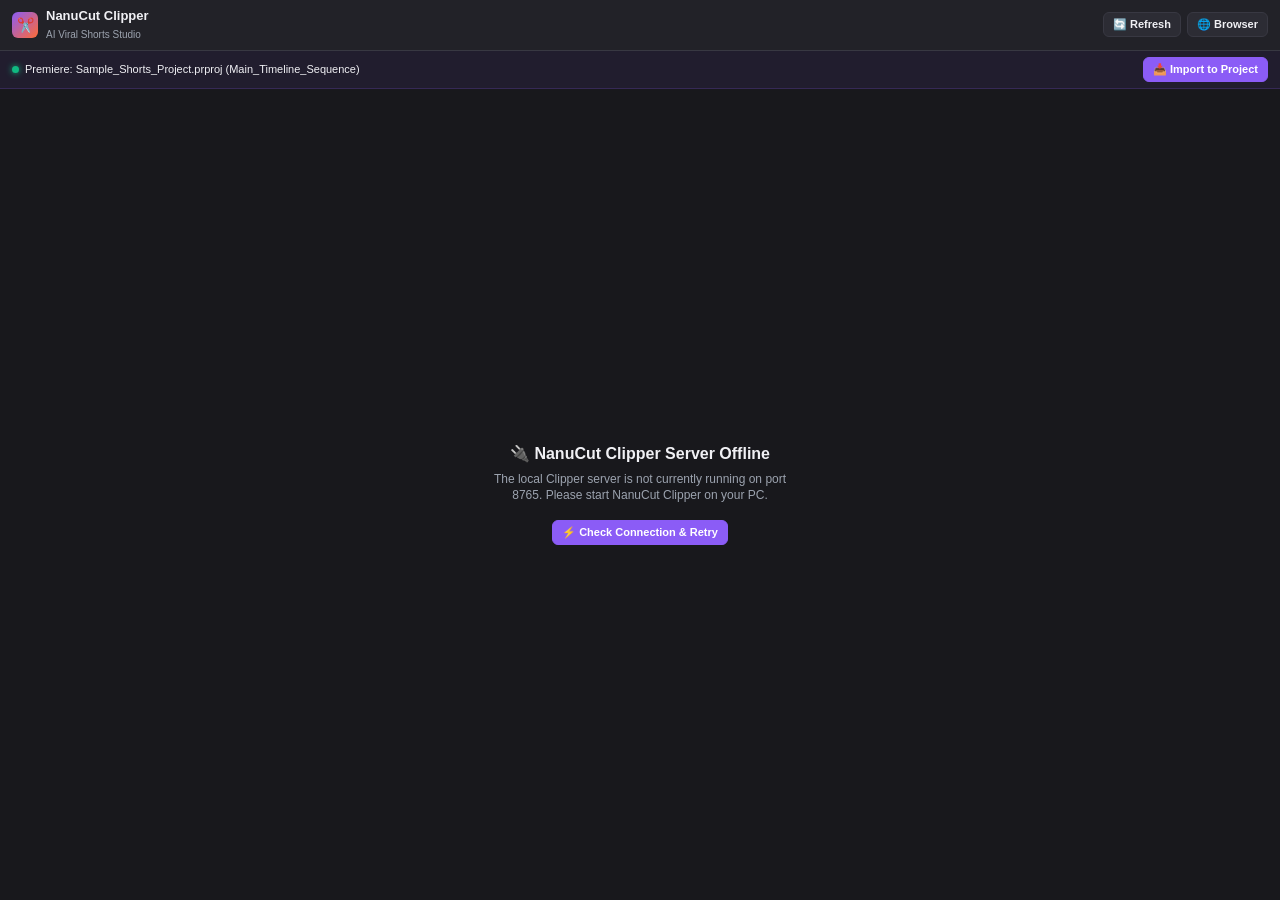
<file: extensions/com.nanucut.clipper/index.html>
<!DOCTYPE html>
<html lang="en">
<head>
  <meta charset="UTF-8">
  <meta name="viewport" content="width=device-width, initial-scale=1.0">
  <title>NanuCut Clipper - Premiere Pro Panel</title>
  <link rel="stylesheet" href="css/style.css">
  <script src="js/CSInterface.js"></script>
</head>
<body>
  <!-- Topbar -->
  <header class="topbar">
    <div class="brand-wrap">
      <div class="brand-logo">✂️</div>
      <div class="brand-text">
        <h1>NanuCut Clipper</h1>
        <span>AI Viral Shorts Studio</span>
      </div>
    </div>
    <div class="top-acts">
      <button class="btn sm" onclick="reloadStudio()" title="Reload Clipper">🔄 Refresh</button>
      <button class="btn sm" onclick="openExternal()" title="Open in Chrome / Browser">🌐 Browser</button>
    </div>
  </header>

  <!-- Premiere Pro Live Bridge -->
  <div class="ppro-bar">
    <div class="ppro-status">
      <div class="dot" id="pproDot"></div>
      <span id="pproStatusText">Checking Premiere Pro...</span>
    </div>
    <div class="ppro-acts">
      <button class="btn primary sm" onclick="importLatestClips()" title="Import all rendered clips to Premiere Project Bin">📥 Import to Project</button>
    </div>
  </div>

  <!-- Studio Frame -->
  <div class="studio-frame-wrap">
    <iframe id="studioFrame" src="http://127.0.0.1:8765/app"></iframe>
    <div class="offline-card" id="offlineCard">
      <h2>🔌 NanuCut Clipper Server Offline</h2>
      <p>The local Clipper server is not currently running on port 8765. Please start NanuCut Clipper on your PC.</p>
      <button class="btn primary" onclick="checkServerAndReload()">⚡ Check Connection & Retry</button>
    </div>
  </div>

  <script>
    const cs = new CSInterface();
    const STUDIO_URL = "http://127.0.0.1:8765";

    function updatePproStatus() {
      cs.evalScript("$._nanuCut.getProjectStatus()", function(result) {
        try {
          const res = JSON.parse(result);
          const txt = document.getElementById("pproStatusText");
          const dot = document.getElementById("pproDot");
          if (res.ok) {
            txt.textContent = "Premiere: " + res.projectName + (res.hasActiveSequence ? " (" + res.activeSequence + ")" : "");
            dot.style.background = "#10B981";
            dot.style.boxShadow = "0 0 6px #10B981";
          } else {
            txt.textContent = "Premiere Pro: Open a Project";
            dot.style.background = "#F59E0B";
            dot.style.boxShadow = "0 0 6px #F59E0B";
          }
        } catch(e) {
          document.getElementById("pproStatusText").textContent = "Premiere Pro Active";
        }
      });
    }

    async function checkServer() {
      try {
        const resp = await fetch(STUDIO_URL + "/api/status", { method: "GET" });
        if (resp.ok) {
          document.getElementById("offlineCard").classList.remove("show");
          return true;
        }
      } catch(e) {}
      document.getElementById("offlineCard").classList.add("show");
      return false;
    }

    function reloadStudio() {
      const frame = document.getElementById("studioFrame");
      frame.src = STUDIO_URL + "/app?t=" + Date.now();
      updatePproStatus();
    }

    function checkServerAndReload() {
      checkServer().then(ok => {
        if (ok) reloadStudio();
      });
    }

    function openExternal() {
      if (window.require) {
        try {
          const { shell } = window.require("electron");
          shell.openExternal(STUDIO_URL + "/app");
          return;
        } catch(e) {}
      }
      window.open(STUDIO_URL + "/app", "_blank");
    }

    async function importLatestClips() {
      try {
        const syncResp = await fetch(STUDIO_URL + "/api/sync");
        if (!syncResp.ok) throw new Error("Could not fetch clips from server.");
        const data = await syncResp.json();
        const jobs = data.jobs || [];
        
        let clipPaths = [];
        for (const j of jobs) {
          const clips = j.clips || [];
          for (const c of clips) {
            if (c.status === "done" && c.file) {
              // Path on disk
              const diskPath = (j.dir + "\\clips\\" + c.file).replace(/\//g, "\\");
              clipPaths.push(diskPath);
            }
          }
        }

        if (clipPaths.length === 0) {
          alert("No completed clips found yet. Generate clips in the panel below first!");
          return;
        }

        // Limit to most recent 10 clips to avoid overwhelming
        const toImport = clipPaths.slice(-10);
        const jsonStr = JSON.stringify(toImport).replace(/"/g, '\\"');
        
        cs.evalScript('$._nanuCut.importFilesToProject("' + jsonStr + '")', function(resStr) {
          try {
            const res = JSON.parse(resStr);
            if (res.ok) {
              alert("✅ Success! " + res.count + " vertical short clip(s) imported directly into your Premiere Pro Project Bin!");
            } else {
              alert("Import response: " + (res.error || res.message));
            }
          } catch(e) {
            alert("Clips imported into Premiere Pro Project Bin.");
          }
        });
      } catch(err) {
        alert("Import failed: " + err.message);
      }
    }

    // Initialize
    updatePproStatus();
    checkServer();
    setInterval(updatePproStatus, 8000);
  </script>
</body>
</html>
</file>
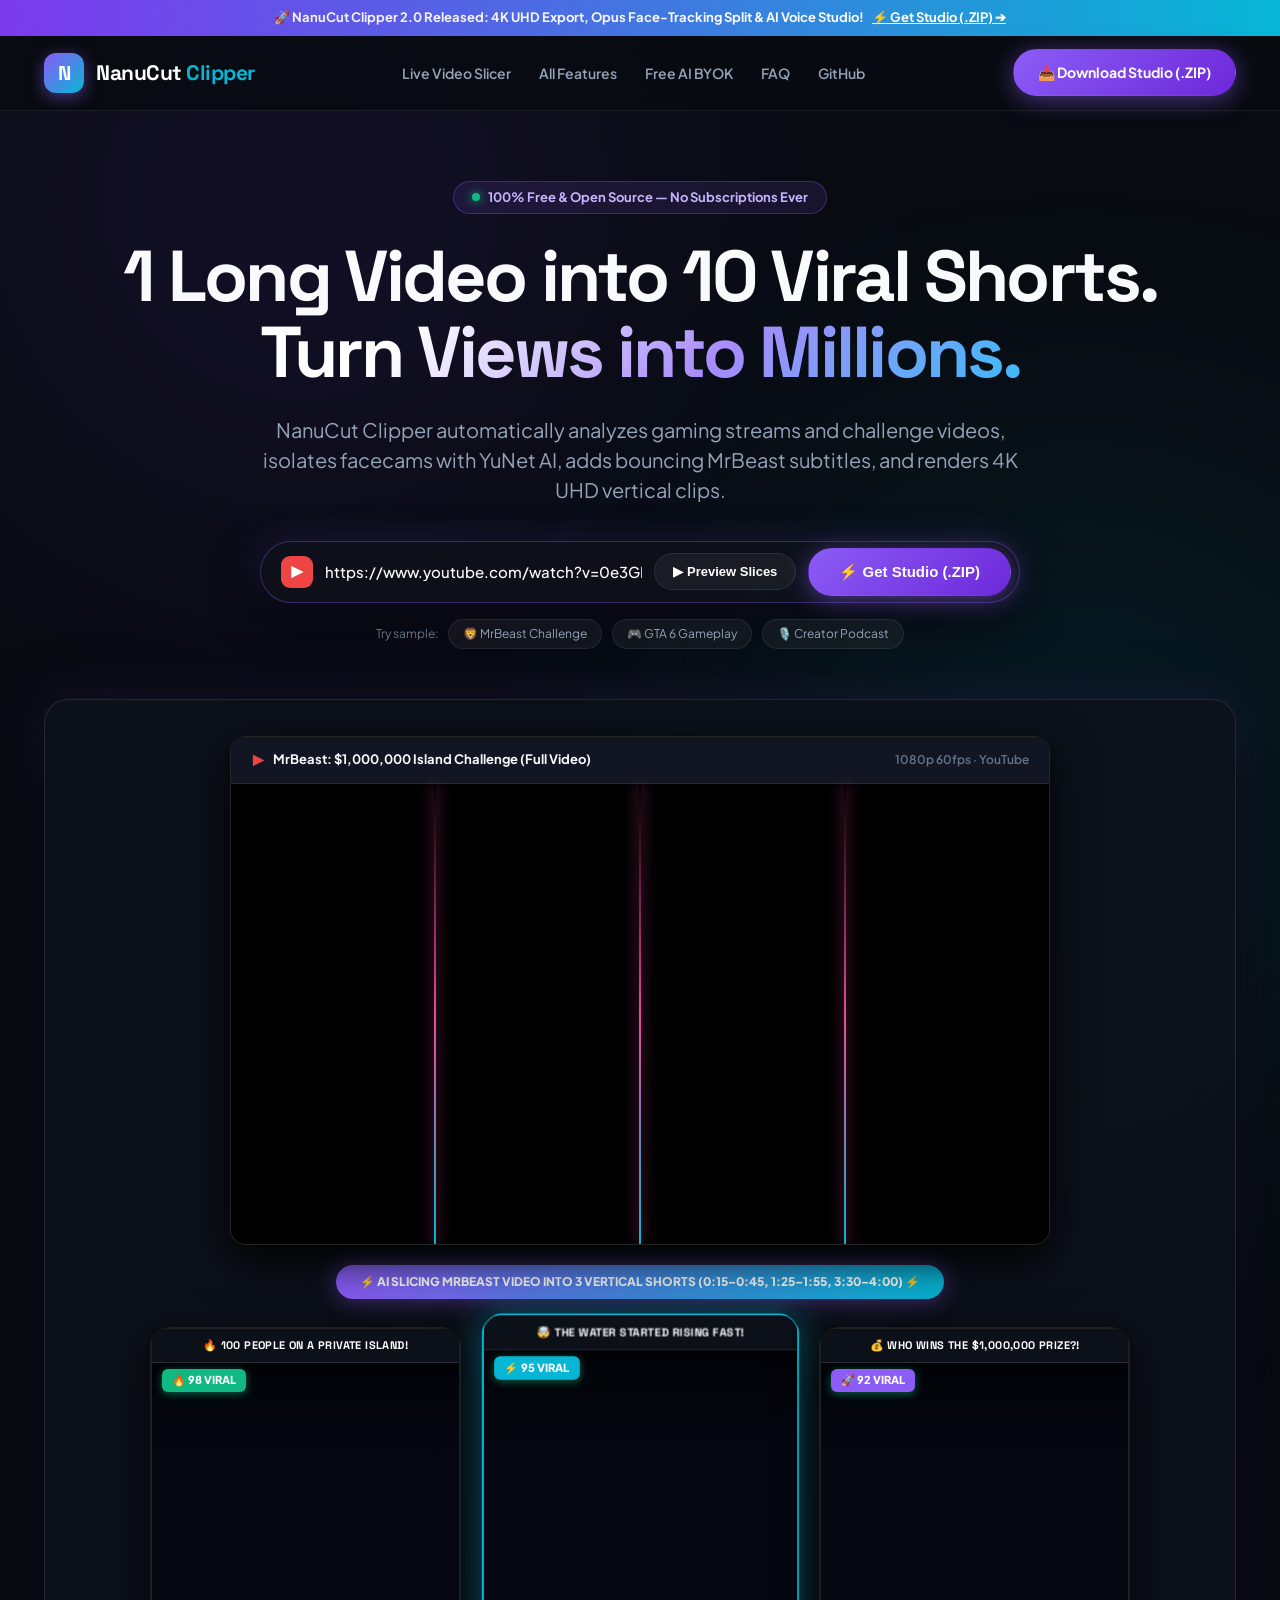
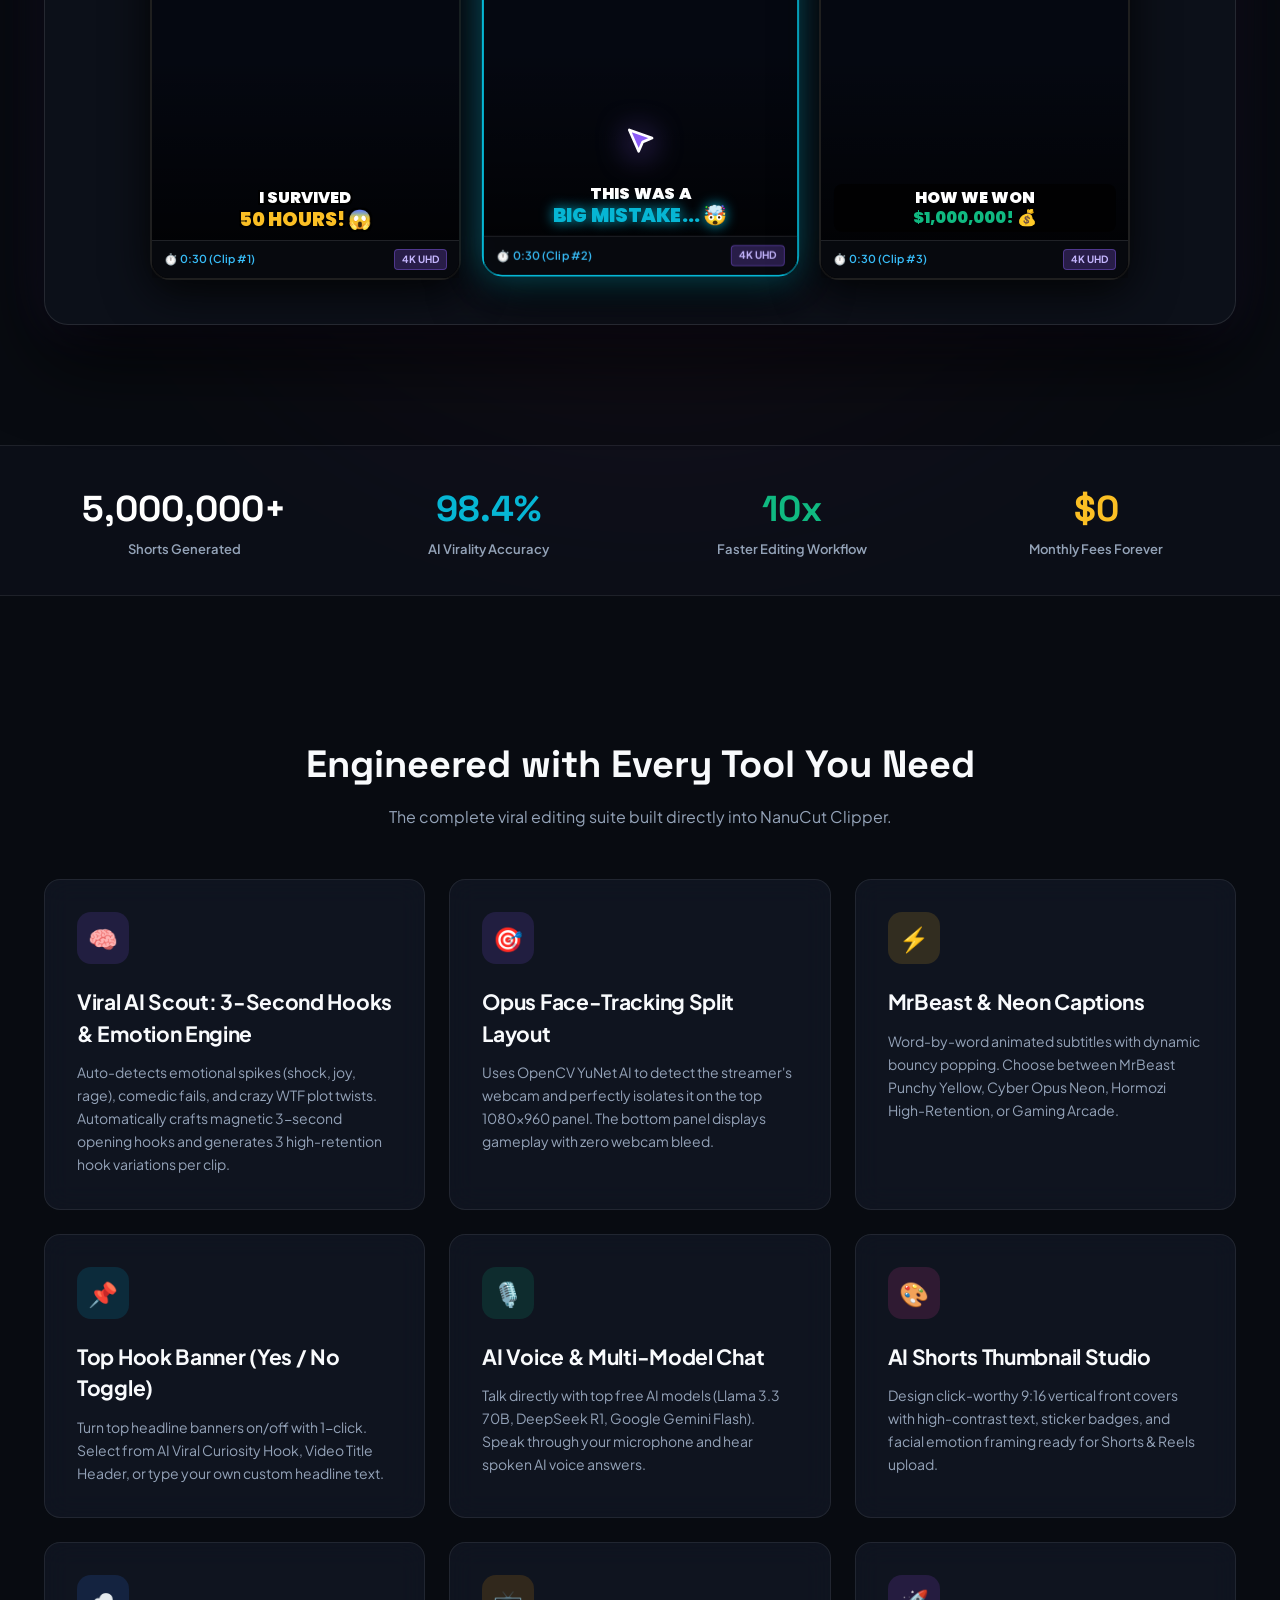
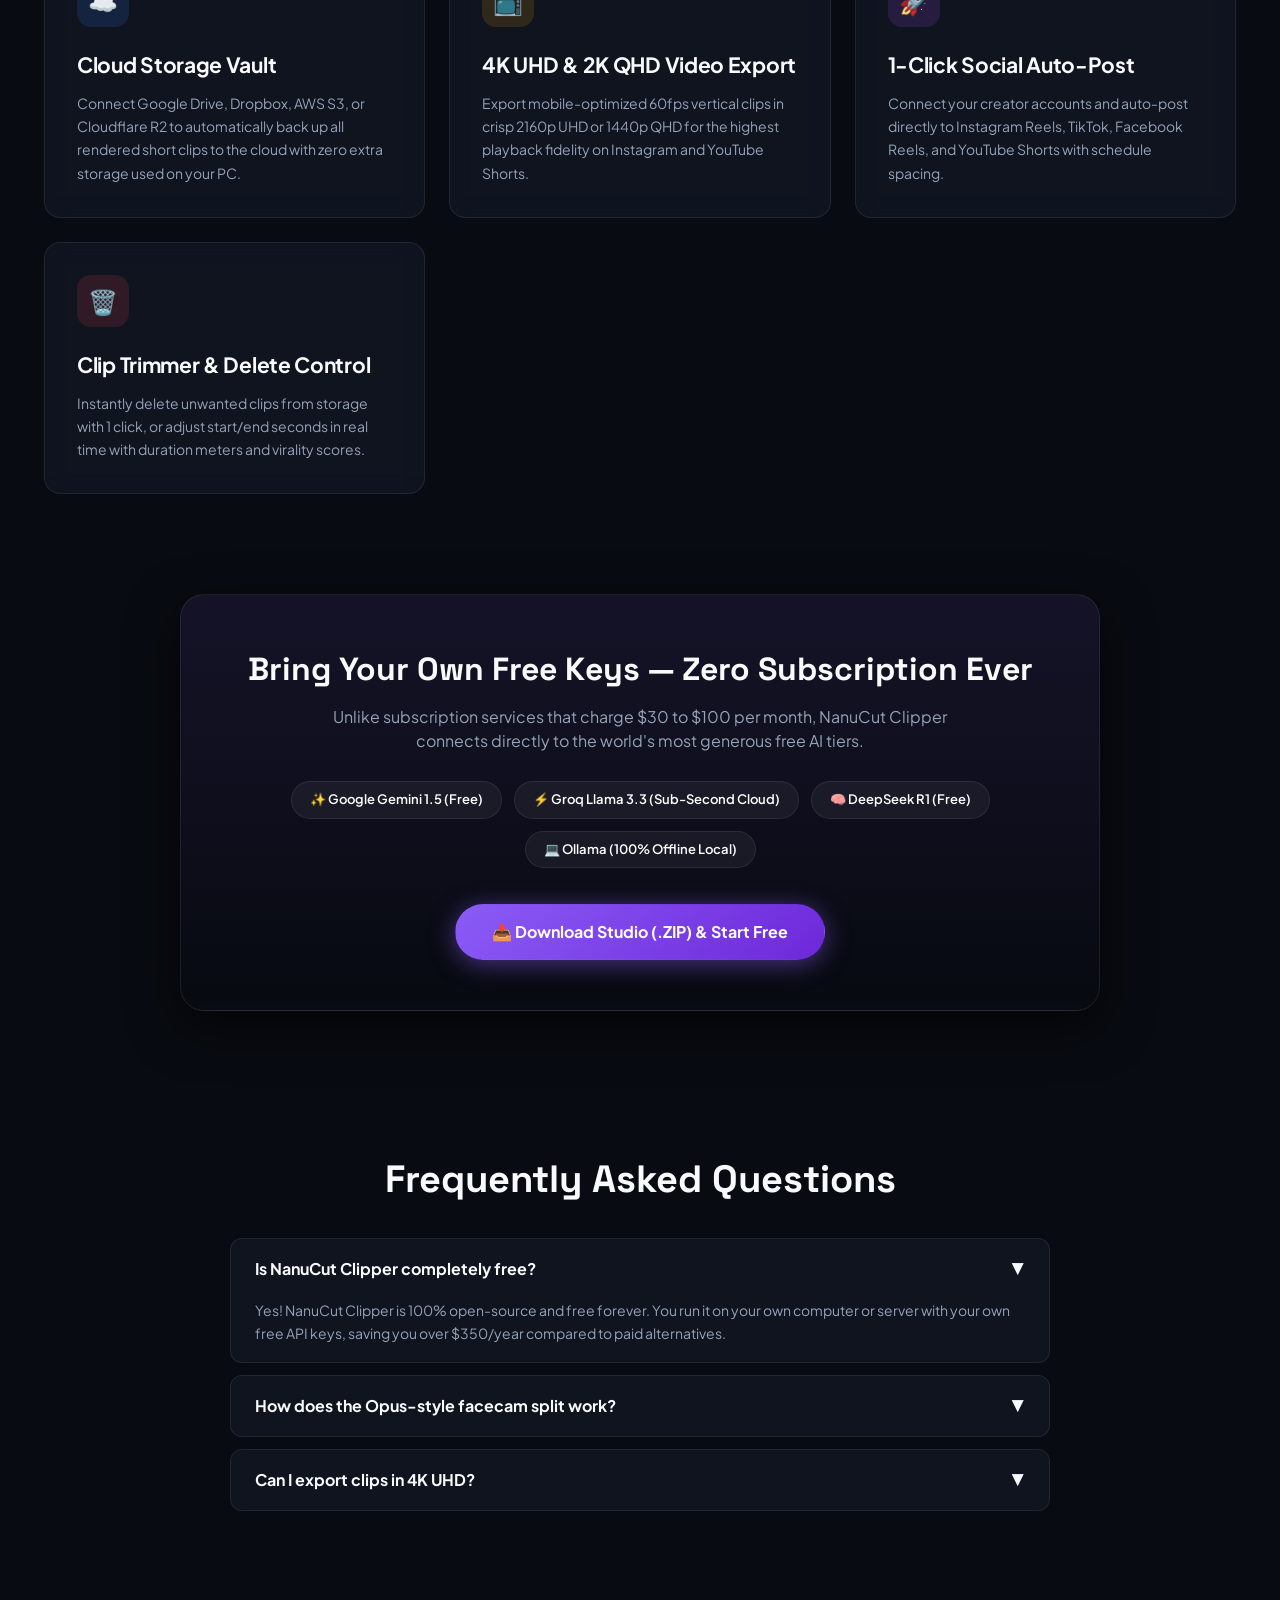
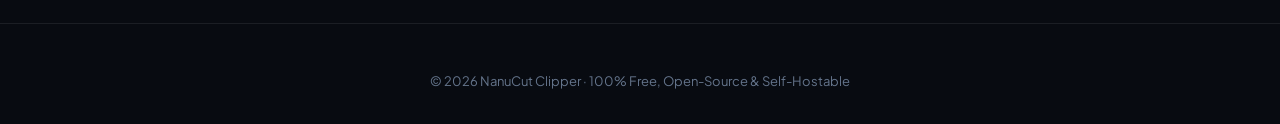
<file: web/landing.html>
<!doctype html>
<html lang="en">
<head>
<meta charset="utf-8">
<meta name="viewport" content="width=device-width, initial-scale=1">
<title>NanuCut Clipper — Turn 1 Long Video into 10 Viral Shorts in 1-Click</title>
<meta name="description" content="The ultimate open-source AI video clipper. Opus-style facecam split, animated MrBeast subtitles, 4K export & free BYOK AI forever.">
<link rel="icon" type="image/svg+xml" href="https://api.iconify.design/lucide:scissors.svg?color=%238b5cf6">
<meta name="theme-color" content="#8B5CF6">
<link rel="preconnect" href="https://fonts.googleapis.com">
<link rel="preconnect" href="https://fonts.gstatic.com" crossorigin>
<link href="https://fonts.googleapis.com/css2?family=Plus+Jakarta+Sans:wght@300;400;500;600;700;800;900&family=Space+Grotesk:wght@500;700;900&family=Poppins:wght@700;800;900&display=swap" rel="stylesheet">
<style>
:root {
  --bg-dark: #080B11;
  --bg-surface: #0F1420;
  --bg-card: rgba(18, 24, 38, 0.72);
  --bg-card-hover: rgba(26, 35, 56, 0.9);
  --primary: #8B5CF6;
  --primary-glow: rgba(139, 92, 246, 0.5);
  --cyan: #06B6D4;
  --cyan-glow: rgba(6, 182, 212, 0.45);
  --pink: #EC4899;
  --gold: #FBBF24;
  --emerald: #10B981;
  --border: rgba(255, 255, 255, 0.08);
  --border-glow: rgba(139, 92, 246, 0.4);
  --text: #F8FAFC;
  --text-muted: #94A3B8;
  --text-dim: #64748B;
  --radius-xl: 24px;
  --radius-lg: 16px;
  --radius-md: 10px;
}

* { box-sizing: border-box; margin: 0; padding: 0; }
body {
  background: var(--bg-dark);
  color: var(--text);
  font-family: "Plus Jakarta Sans", sans-serif;
  line-height: 1.5;
  overflow-x: hidden;
  position: relative;
}

.ambient-glow {
  position: absolute;
  width: 800px;
  height: 800px;
  border-radius: 50%;
  filter: blur(160px);
  pointer-events: none;
  z-index: 0;
  opacity: 0.22;
}
.glow-1 { top: -200px; left: -100px; background: radial-gradient(circle, #7C3AED, transparent 70%); }
.glow-2 { top: 400px; right: -200px; background: radial-gradient(circle, #06B6D4, transparent 70%); }
.glow-3 { top: 1200px; left: 20%; background: radial-gradient(circle, #EC4899, transparent 70%); }

.container { max-width: 1240px; margin: 0 auto; padding: 0 24px; position: relative; z-index: 10; }

.top-banner {
  background: linear-gradient(90deg, #7C3AED, #06B6D4);
  color: #fff;
  text-align: center;
  padding: 8px 16px;
  font-size: 13px;
  font-weight: 700;
  display: flex;
  align-items: center;
  justify-content: center;
  gap: 8px;
}
.top-banner a { color: #fff; text-decoration: underline; }

header.site-nav {
  position: sticky;
  top: 0;
  z-index: 100;
  backdrop-filter: blur(20px);
  background: rgba(8, 11, 17, 0.82);
  border-bottom: 1px solid var(--border);
}
.nav-wrap {
  display: flex;
  align-items: center;
  justify-content: space-between;
  height: 74px;
}
.brand-link {
  display: flex;
  align-items: center;
  gap: 12px;
  text-decoration: none;
  color: #fff;
}
.logo-icon {
  width: 40px;
  height: 40px;
  border-radius: 12px;
  background: linear-gradient(135deg, #8B5CF6, #06B6D4);
  display: grid;
  place-items: center;
  font-family: "Space Grotesk", sans-serif;
  font-size: 20px;
  font-weight: 900;
  color: #fff;
  box-shadow: 0 4px 16px var(--primary-glow);
}
.brand-title {
  font-family: "Space Grotesk", sans-serif;
  font-weight: 800;
  font-size: 21px;
  letter-spacing: -0.5px;
  color: #fff;
}
.brand-title span { color: var(--cyan); }

.nav-links {
  display: flex;
  align-items: center;
  gap: 28px;
  list-style: none;
}
.nav-links a {
  text-decoration: none;
  color: var(--text-muted);
  font-size: 14px;
  font-weight: 600;
  transition: color 0.15s;
}
.nav-links a:hover { color: #fff; }

.btn {
  display: inline-flex;
  align-items: center;
  justify-content: center;
  gap: 8px;
  padding: 12px 24px;
  border-radius: 999px;
  font-size: 14px;
  font-weight: 700;
  cursor: pointer;
  text-decoration: none;
  transition: all 0.25s cubic-bezier(0.16, 1, 0.3, 1);
  border: 1px solid transparent;
}
.btn-primary {
  background: linear-gradient(135deg, #8B5CF6, #6D28D9);
  color: #fff;
  box-shadow: 0 4px 24px var(--primary-glow);
}
.btn-primary:hover {
  transform: translateY(-2px) scale(1.02);
  box-shadow: 0 8px 32px rgba(139, 92, 246, 0.65);
}
.btn-secondary {
  background: rgba(255, 255, 255, 0.05);
  border: 1px solid var(--border);
  color: #fff;
}
.btn-secondary:hover {
  background: rgba(255, 255, 255, 0.1);
  border-color: rgba(255, 255, 255, 0.2);
}

.hero-section {
  padding: 70px 0 30px;
  text-align: center;
}
.badge-pill {
  display: inline-flex;
  align-items: center;
  gap: 8px;
  padding: 6px 18px;
  border-radius: 999px;
  background: rgba(139, 92, 246, 0.12);
  border: 1px solid rgba(139, 92, 246, 0.3);
  font-size: 13px;
  font-weight: 700;
  color: #C4B5FD;
  margin-bottom: 24px;
}
.pulse-dot {
  width: 8px;
  height: 8px;
  border-radius: 50%;
  background: #10B981;
  box-shadow: 0 0 10px #10B981;
}

h1.hero-title {
  font-family: "Space Grotesk", sans-serif;
  font-size: clamp(38px, 5.8vw, 72px);
  font-weight: 900;
  letter-spacing: -0.04em;
  line-height: 1.06;
  max-width: 1050px;
  margin: 0 auto 24px;
}
.text-gradient {
  background: linear-gradient(135deg, #FFFFFF 20%, #A78BFA 60%, #38BDF8 100%);
  -webkit-background-clip: text;
  -webkit-text-fill-color: transparent;
}
.hero-subtitle {
  font-size: clamp(16px, 1.8vw, 20px);
  color: var(--text-muted);
  max-width: 780px;
  margin: 0 auto 36px;
  font-weight: 400;
}

/* Clipper Box */
.clipper-box {
  max-width: 760px;
  margin: 0 auto 16px;
  background: rgba(14, 18, 27, 0.88);
  border: 1.5px solid rgba(139, 92, 246, 0.35);
  border-radius: 999px;
  padding: 6px 8px 6px 20px;
  display: flex;
  align-items: center;
  gap: 12px;
  box-shadow: 0 16px 45px rgba(0, 0, 0, 0.7), 0 0 35px rgba(139, 92, 246, 0.2);
  transition: all 0.25s ease;
}
.clipper-box:focus-within {
  border-color: var(--cyan);
  box-shadow: 0 20px 60px rgba(0, 0, 0, 0.85), 0 0 45px var(--cyan-glow);
}
.yt-icon-badge {
  width: 32px;
  height: 32px;
  background: #EF4444;
  border-radius: 9px;
  display: grid;
  place-items: center;
  color: #fff;
  font-size: 16px;
  font-weight: 900;
  flex-shrink: 0;
}
.clipper-box input {
  flex: 1;
  background: transparent;
  border: none;
  outline: none;
  color: #fff;
  font-family: inherit;
  font-size: 15px;
  font-weight: 500;
}
.clipper-box input::placeholder { color: var(--text-dim); }
.clipper-box button {
  padding: 14px 30px;
  font-size: 15px;
  flex-shrink: 0;
}

.sample-bar {
  display: flex;
  align-items: center;
  justify-content: center;
  gap: 10px;
  flex-wrap: wrap;
  font-size: 12px;
  color: var(--text-dim);
  margin-bottom: 50px;
}
.sample-pill {
  background: rgba(255, 255, 255, 0.05);
  border: 1px solid var(--border);
  padding: 5px 14px;
  border-radius: 999px;
  color: var(--text-muted);
  cursor: pointer;
  transition: all 0.15s;
}
.sample-pill:hover {
  background: rgba(139, 92, 246, 0.15);
  border-color: var(--primary);
  color: #fff;
}

/* Slicer Card */
.pipeline-showcase-card {
  background: rgba(14, 18, 27, 0.92);
  border: 1px solid rgba(255, 255, 255, 0.1);
  border-radius: var(--radius-xl);
  padding: 36px 24px 44px;
  box-shadow: 0 30px 80px rgba(0, 0, 0, 0.8), 0 0 50px rgba(139, 92, 246, 0.15);
  backdrop-filter: blur(24px);
  margin-bottom: 90px;
  position: relative;
  overflow: hidden;
}

.source-video-wrapper {
  max-width: 820px;
  margin: 0 auto 20px;
  background: #000;
  border-radius: var(--radius-lg);
  border: 1px solid rgba(255, 255, 255, 0.14);
  overflow: hidden;
  box-shadow: 0 16px 45px rgba(0, 0, 0, 0.9);
  position: relative;
}
.source-top-bar {
  display: flex;
  align-items: center;
  justify-content: space-between;
  padding: 12px 20px;
  background: #121622;
  border-bottom: 1px solid rgba(255, 255, 255, 0.08);
  font-size: 13px;
  font-weight: 600;
}
.video-embed-box {
  position: relative;
  width: 100%;
  aspect-ratio: 16/9;
  background: #000;
}
.video-embed-box iframe {
  width: 100%;
  height: 100%;
  border: none;
  display: block;
}
.laser-slicers {
  position: absolute;
  inset: 0;
  display: flex;
  justify-content: space-evenly;
  pointer-events: none;
}
.laser-beam {
  width: 2px;
  background: linear-gradient(180deg, transparent, #EC4899, #06B6D4);
  box-shadow: 0 0 14px #EC4899;
  animation: laserPulse 1.8s infinite alternate;
}
@keyframes laserPulse {
  0% { opacity: 0.3; filter: drop-shadow(0 0 2px #EC4899); }
  100% { opacity: 1; filter: drop-shadow(0 0 10px #06B6D4); }
}

.slicing-bridge {
  display: flex;
  align-items: center;
  justify-content: center;
  gap: 16px;
  margin: 20px 0 28px;
}
.slicing-badge {
  background: linear-gradient(90deg, #8B5CF6, #06B6D4);
  padding: 8px 24px;
  border-radius: 999px;
  font-size: 12px;
  font-weight: 800;
  color: #fff;
  box-shadow: 0 0 24px var(--primary-glow);
  display: flex;
  align-items: center;
  gap: 8px;
}

.shorts-result-grid {
  display: grid;
  grid-template-columns: repeat(3, 1fr);
  gap: 24px;
  max-width: 980px;
  margin: 0 auto;
  position: relative;
}
@media (max-width: 820px) {
  .shorts-result-grid { grid-template-columns: 1fr; }
}

.short-card-item {
  background: #000;
  border-radius: 20px;
  aspect-ratio: 9/16;
  border: 2px solid rgba(255, 255, 255, 0.12);
  overflow: hidden;
  position: relative;
  display: flex;
  flex-direction: column;
  justify-content: space-between;
  box-shadow: 0 12px 45px rgba(0,0,0,0.8);
  transition: all 0.35s cubic-bezier(0.16, 1, 0.3, 1);
}
.short-card-item.hovered-active {
  border-color: var(--cyan);
  box-shadow: 0 0 35px var(--cyan-glow), 0 20px 50px rgba(0,0,0,0.9);
  transform: translateY(-8px) scale(1.02);
}

.short-top-banner {
  position: relative;
  z-index: 10;
  background: rgba(14, 18, 27, 0.92);
  backdrop-filter: blur(10px);
  border-bottom: 1px solid rgba(255, 255, 255, 0.12);
  color: #fff;
  font-family: 'Space Grotesk', sans-serif;
  font-weight: 800;
  font-size: 11px;
  letter-spacing: 0.4px;
  text-align: center;
  padding: 8px 12px;
  text-transform: uppercase;
  text-overflow: ellipsis;
  white-space: nowrap;
  overflow: hidden;
  box-shadow: 0 4px 15px rgba(0,0,0,0.5);
}

.short-video-container {
  position: absolute;
  inset: 0;
  width: 100%;
  height: 100%;
  overflow: hidden;
  background: #050811;
  z-index: 1;
}

.short-video-frame {
  position: absolute;
  top: 50%;
  left: 50%;
  width: 320%;
  height: 100%;
  transform: translate(-50%, -50%);
  border: none;
  pointer-events: none;
  filter: contrast(1.08) saturate(1.15);
}

.short-vignette {
  position: absolute;
  inset: 0;
  background: linear-gradient(180deg, rgba(0,0,0,0.7) 0%, transparent 25%, transparent 60%, rgba(0,0,0,0.88) 100%);
  pointer-events: none;
  z-index: 2;
}

.score-badge {
  position: absolute;
  top: 40px;
  left: 10px;
  background: #10B981;
  color: #fff;
  font-size: 11px;
  font-weight: 800;
  padding: 3px 10px;
  border-radius: 6px;
  box-shadow: 0 2px 8px rgba(16, 185, 129, 0.5);
  z-index: 10;
}

.short-card-footer {
  position: relative;
  z-index: 10;
  display: flex;
  align-items: center;
  justify-content: space-between;
  padding: 8px 12px;
  background: rgba(8, 11, 17, 0.88);
  backdrop-filter: blur(10px);
  border-top: 1px solid rgba(255, 255, 255, 0.1);
  font-size: 11px;
  color: var(--text-muted);
  font-weight: 600;
}
.short-time-pill {
  color: #38BDF8;
  display: flex;
  align-items: center;
  gap: 4px;
}
.short-res-pill {
  background: rgba(139, 92, 246, 0.25);
  border: 1px solid rgba(139, 92, 246, 0.4);
  padding: 2px 7px;
  border-radius: 4px;
  color: #C4B5FD;
  font-size: 10px;
  font-weight: 700;
}

.seam-captions {
  position: absolute;
  bottom: 46px;
  left: 50%;
  transform: translateX(-50%);
  width: 92%;
  text-align: center;
  z-index: 20;
  font-family: "Poppins", sans-serif;
  font-weight: 900;
  text-transform: uppercase;
  font-size: 16px;
  line-height: 1.25;
  pointer-events: none;
}
.style-mrbeast {
  color: #fff;
  text-shadow: 2px 2px 0 #000, -2px -2px 0 #000, 2px -2px 0 #000, -2px 2px 0 #000;
}
.style-mrbeast .pop-word {
  color: var(--gold);
  font-size: 19px;
  display: inline-block;
  animation: wordBounce 0.7s infinite alternate ease-in-out;
}
.style-neon { color: #fff; }
.style-neon .pop-word {
  color: var(--cyan);
  text-shadow: 0 0 12px var(--cyan);
  font-size: 19px;
  display: inline-block;
  animation: wordBounce 0.7s infinite alternate ease-in-out;
}
.style-hormozi {
  background: rgba(0,0,0,0.7);
  padding: 4px 10px;
  border-radius: 8px;
  color: #fff;
}
.style-hormozi .pop-word {
  color: #10B981;
}
@keyframes wordBounce {
  0% { transform: scale(1); }
  100% { transform: scale(1.18); }
}

.gliding-cursor {
  position: absolute;
  width: 32px;
  height: 32px;
  pointer-events: none;
  z-index: 100;
  transition: all 0.7s cubic-bezier(0.22, 1, 0.36, 1);
  filter: drop-shadow(0 4px 16px rgba(139, 92, 246, 0.9));
}

.social-proof-sec {
  border-top: 1px solid var(--border);
  border-bottom: 1px solid var(--border);
  background: rgba(14, 18, 27, 0.6);
  padding: 36px 0;
  margin-bottom: 80px;
}
.stats-grid {
  display: grid;
  grid-template-columns: repeat(4, 1fr);
  gap: 24px;
  text-align: center;
}
@media (max-width: 768px) {
  .stats-grid { grid-template-columns: repeat(2, 1fr); }
}
.stat-item h3 {
  font-family: "Space Grotesk", sans-serif;
  font-size: 36px;
  font-weight: 800;
  color: #fff;
  margin-bottom: 4px;
}
.stat-item p {
  font-size: 13px;
  color: var(--text-muted);
  font-weight: 600;
}

.features-sec { padding: 60px 0 100px; }
.sec-title {
  text-align: center;
  font-family: "Space Grotesk", sans-serif;
  font-size: 38px;
  font-weight: 800;
  margin-bottom: 12px;
}
.sec-sub {
  text-align: center;
  color: var(--text-muted);
  font-size: 16px;
  max-width: 680px;
  margin: 0 auto 50px;
}

.tool-grid {
  display: grid;
  grid-template-columns: repeat(auto-fit, minmax(340px, 1fr));
  gap: 24px;
}
.tool-item {
  background: var(--bg-card);
  border: 1px solid var(--border);
  border-radius: var(--radius-lg);
  padding: 32px;
  transition: all 0.25s ease;
  backdrop-filter: blur(14px);
}
.tool-item:hover {
  background: var(--bg-card-hover);
  border-color: var(--border-glow);
  transform: translateY(-5px);
  box-shadow: 0 12px 30px rgba(0, 0, 0, 0.5);
}
.tool-icon {
  width: 52px;
  height: 52px;
  border-radius: 14px;
  display: grid;
  place-items: center;
  font-size: 24px;
  margin-bottom: 22px;
}
.tool-item h3 {
  font-size: 21px;
  font-weight: 700;
  margin-bottom: 12px;
  letter-spacing: -0.3px;
}
.tool-item p {
  color: var(--text-muted);
  font-size: 14px;
  line-height: 1.65;
}

.byok-banner {
  background: linear-gradient(180deg, rgba(139, 92, 246, 0.1), transparent);
  border: 1px solid var(--border);
  border-radius: var(--radius-xl);
  padding: 50px 32px;
  max-width: 920px;
  margin: 0 auto 100px;
  text-align: center;
  box-shadow: 0 16px 50px rgba(0, 0, 0, 0.6);
}
.byok-badges {
  display: flex;
  align-items: center;
  justify-content: center;
  gap: 12px;
  flex-wrap: wrap;
  margin: 28px 0 36px;
}
.chip {
  background: rgba(255, 255, 255, 0.05);
  border: 1px solid var(--border);
  padding: 8px 18px;
  border-radius: 999px;
  font-size: 13px;
  font-weight: 600;
  color: #fff;
  display: flex;
  align-items: center;
  gap: 6px;
}

.faq-sec { padding: 40px 0 100px; max-width: 820px; margin: 0 auto; }
.faq-item {
  background: var(--bg-card);
  border: 1px solid var(--border);
  border-radius: 12px;
  margin-bottom: 12px;
  overflow: hidden;
}
.faq-question {
  padding: 18px 24px;
  font-weight: 700;
  font-size: 16px;
  cursor: pointer;
  display: flex;
  align-items: center;
  justify-content: space-between;
}
.faq-answer {
  padding: 0 24px 18px;
  color: var(--text-muted);
  font-size: 14px;
  line-height: 1.6;
  display: none;
}
.faq-item.open .faq-answer { display: block; }

footer.main-footer {
  border-top: 1px solid var(--border);
  padding: 48px 0 32px;
  text-align: center;
  color: var(--text-dim);
  font-size: 13px;
}

/* Download & Setup Guide Modal */
.download-modal-backdrop {
  position: fixed;
  inset: 0;
  background: rgba(4, 7, 13, 0.92);
  backdrop-filter: blur(24px);
  z-index: 99999;
  display: none;
  align-items: center;
  justify-content: center;
  padding: 20px;
}
.download-modal-backdrop.open { display: flex; }
.download-modal-card {
  background: #0D121F;
  border: 1.5px solid rgba(139, 92, 246, 0.5);
  box-shadow: 0 30px 100px rgba(0,0,0,0.95), 0 0 70px rgba(139, 92, 246, 0.35);
  border-radius: 28px;
  max-width: 660px;
  width: 100%;
  padding: 36px 32px 30px;
  position: relative;
  animation: modalScale 0.28s cubic-bezier(0.16, 1, 0.3, 1);
  max-height: 92vh;
  overflow-y: auto;
}
.modal-close-btn {
  position: absolute;
  top: 18px;
  right: 18px;
  background: rgba(255, 255, 255, 0.08);
  border: none;
  color: #fff;
  width: 34px;
  height: 34px;
  border-radius: 50%;
  cursor: pointer;
  font-size: 15px;
  font-weight: 700;
  display: grid;
  place-items: center;
  transition: all 0.15s;
}
.modal-close-btn:hover { background: rgba(255, 255, 255, 0.18); }
.download-modal-header {
  text-align: center;
  margin-bottom: 20px;
}
.dl-badge {
  display: inline-flex;
  align-items: center;
  gap: 8px;
  background: rgba(16, 185, 129, 0.15);
  border: 1px solid #10B981;
  color: #34D399;
  font-size: 13px;
  font-weight: 800;
  padding: 6px 18px;
  border-radius: 999px;
  margin-bottom: 12px;
}
.dl-pulse {
  width: 9px;
  height: 9px;
  border-radius: 50%;
  background: #10B981;
  box-shadow: 0 0 10px #10B981;
  animation: pulseGreen 1.4s infinite;
}
@keyframes pulseGreen {
  0%, 100% { opacity: 1; transform: scale(1); }
  50% { opacity: 0.4; transform: scale(0.85); }
}
.download-modal-title {
  font-family: 'Space Grotesk', sans-serif;
  font-size: 26px;
  font-weight: 900;
  color: #fff;
  letter-spacing: -0.5px;
  margin-bottom: 8px;
}
.download-modal-sub {
  color: var(--text-muted);
  font-size: 14px;
  line-height: 1.5;
}
.redownload-bar {
  margin-top: 10px;
  font-size: 12px;
  color: var(--text-dim);
}
.redownload-bar a {
  color: var(--cyan);
  text-decoration: underline;
  font-weight: 700;
  margin: 0 4px;
}
.steps-container {
  display: flex;
  flex-direction: column;
  gap: 12px;
  margin: 20px 0 20px;
}
.step-card {
  background: rgba(255, 255, 255, 0.035);
  border: 1px solid rgba(255, 255, 255, 0.08);
  border-radius: 16px;
  padding: 14px 18px;
  display: flex;
  align-items: flex-start;
  gap: 16px;
  transition: all 0.2s ease;
  text-align: left;
}
.step-card:hover {
  background: rgba(139, 92, 246, 0.08);
  border-color: rgba(139, 92, 246, 0.35);
  transform: translateX(3px);
}
.step-num {
  width: 32px;
  height: 32px;
  border-radius: 10px;
  background: linear-gradient(135deg, #8B5CF6, #06B6D4);
  color: #fff;
  display: grid;
  place-items: center;
  font-family: 'Space Grotesk', sans-serif;
  font-weight: 900;
  font-size: 14px;
  flex-shrink: 0;
  box-shadow: 0 4px 12px rgba(139, 92, 246, 0.4);
}
.step-body { flex: 1; }
.step-body h4 {
  font-size: 15px;
  font-weight: 800;
  color: #fff;
  margin-bottom: 4px;
}
.step-body p {
  font-size: 13px;
  color: var(--text-muted);
  line-height: 1.45;
}
.code-inline {
  background: rgba(0, 0, 0, 0.5);
  border: 1px solid rgba(255, 255, 255, 0.15);
  padding: 2px 7px;
  border-radius: 6px;
  font-family: monospace;
  color: #FBBF24;
  font-size: 12px;
}
.wifi-callout {
  background: rgba(6, 182, 212, 0.08);
  border: 1px solid rgba(6, 182, 212, 0.25);
  border-radius: 14px;
  padding: 12px 16px;
  font-size: 12px;
  color: #BAE6FD;
  display: flex;
  align-items: center;
  gap: 12px;
  margin-bottom: 20px;
  text-align: left;
}
.wifi-callout a {
  color: #38BDF8;
  font-weight: 800;
  text-decoration: underline;
}
.modal-footer-actions {
  display: flex;
  align-items: center;
  justify-content: space-between;
  gap: 12px;
}
</style>
</head>
<body>

<div class="ambient-glow glow-1"></div>
<div class="ambient-glow glow-2"></div>
<div class="ambient-glow glow-3"></div>

<div class="top-banner">
  <span>🚀 NanuCut Clipper 2.0 Released: 4K UHD Export, Opus Face-Tracking Split &amp; AI Voice Studio!</span>
  <a href="#" onclick="downloadStudioZip(event)">⚡ Get Studio (.ZIP) ➔</a>
</div>

<header class="site-nav">
  <div class="container nav-wrap">
    <a href="/" class="brand-link">
      <div class="logo-icon">N</div>
      <div class="brand-title">NanuCut <span>Clipper</span></div>
    </a>
    <ul class="nav-links">
      <li><a href="#pipeline">Live Video Slicer</a></li>
      <li><a href="#features">All Features</a></li>
      <li><a href="#byok">Free AI BYOK</a></li>
      <li><a href="#faq">FAQ</a></li>
      <li><a href="https://github.com/dsurja651-tech/NANU-CLIPER" target="_blank">GitHub</a></li>
    </ul>
    <div style="display:flex;gap:12px;">
      <a href="#" onclick="downloadStudioZip(event)" class="btn btn-primary">📥 Download Studio (.ZIP)</a>
    </div>
  </div>
</header>

<section class="hero-section">
  <div class="container">
    <div class="badge-pill">
      <span class="pulse-dot"></span>
      100% Free &amp; Open Source — No Subscriptions Ever
    </div>
    <h1 class="hero-title">
      1 Long Video into 10 Viral Shorts. <br>
      <span class="text-gradient">Turn Views into Millions.</span>
    </h1>
    <p class="hero-subtitle">
      NanuCut Clipper automatically analyzes gaming streams and challenge videos, isolates facecams with YuNet AI, adds bouncing MrBeast subtitles, and renders 4K UHD vertical clips.
    </p>

    <div class="clipper-box">
      <div class="yt-icon-badge">▶</div>
      <input type="text" id="heroYtInput" placeholder="Paste YouTube link (MrBeast, Gaming, Podcast)..." value="https://www.youtube.com/watch?v=0e3GPea1Tyg" onkeydown="if(event.key==='Enter') handleCustomUrl()">
      <button type="button" class="btn btn-secondary" style="padding:10px 18px;font-size:13px;" onclick="handleCustomUrl()">
        ▶ Preview Slices
      </button>
      <button type="button" class="btn btn-primary" onclick="downloadStudioZip(event)">
        ⚡ Get Studio (.ZIP)
      </button>
    </div>

    <div class="sample-bar">
      <span>Try sample:</span>
      <span class="sample-pill" onclick="switchPreset('mrbeast')">🦁 MrBeast Challenge</span>
      <span class="sample-pill" onclick="switchPreset('gta6')">🎮 GTA 6 Gameplay</span>
      <span class="sample-pill" onclick="switchPreset('podcast')">🎙️ Creator Podcast</span>
    </div>

    <!-- Pipeline Showcase with Real Video & Cuts -->
    <div class="pipeline-showcase-card" id="pipeline">
      <div class="source-video-wrapper">
        <div class="source-top-bar">
          <span style="display:flex;align-items:center;gap:8px;">
            <span style="color:#EF4444;font-size:15px;">▶</span>
            <b id="activeStreamTitle">MrBeast: $1,000,000 Island Challenge (Full Video)</b>
          </span>
          <span style="color:var(--text-dim);font-size:12px;">1080p 60fps · YouTube</span>
        </div>
        <div class="video-embed-box">
          <iframe id="mainYtPlayer" src="https://www.youtube-nocookie.com/embed/0e3GPea1Tyg?autoplay=1&mute=1&loop=1&playlist=0e3GPea1Tyg&controls=1" allow="accelerometer; autoplay; clipboard-write; encrypted-media; gyroscope; picture-in-picture" allowfullscreen></iframe>
          <div class="laser-slicers">
            <div class="laser-beam"></div>
            <div class="laser-beam"></div>
            <div class="laser-beam"></div>
          </div>
        </div>
      </div>

      <div class="slicing-bridge">
        <div class="slicing-badge" id="slicingBadgeText">
          ⚡ AI SLICING MRBEAST VIDEO INTO 3 VERTICAL SHORTS (0:15–0:45, 1:25–1:55, 3:30–4:00) ⚡
        </div>
      </div>

      <div class="shorts-result-grid" id="shortsGrid">
        <!-- Short Cut 1 -->
        <div class="short-card-item hovered-active" id="scard1">
          <div class="short-top-banner" id="scard1Banner">🔥 100 PEOPLE ON A PRIVATE ISLAND!</div>
          <div class="short-video-container">
            <iframe id="scard1Iframe" class="short-video-frame"
              src="https://www.youtube-nocookie.com/embed/0e3GPea1Tyg?autoplay=1&mute=1&loop=1&playlist=0e3GPea1Tyg&start=15&end=45&controls=0&playsinline=1&modestbranding=1"
              allow="accelerometer; autoplay; clipboard-write; encrypted-media; gyroscope; picture-in-picture"
              loading="lazy"></iframe>
          </div>
          <div class="short-vignette"></div>
          <div class="score-badge" id="scard1Badge">🔥 98 VIRAL</div>
          <div class="seam-captions style-mrbeast" id="scard1Caption">
            <span>I SURVIVED</span><br>
            <span class="pop-word">50 HOURS! 😱</span>
          </div>
          <div class="short-card-footer">
            <span class="short-time-pill" id="scard1Time">⏱️ 0:30 (Clip #1)</span>
            <span class="short-res-pill">4K UHD</span>
          </div>
        </div>

        <!-- Short Cut 2 -->
        <div class="short-card-item" id="scard2">
          <div class="short-top-banner" id="scard2Banner">🤯 THE WATER STARTED RISING FAST!</div>
          <div class="short-video-container">
            <iframe id="scard2Iframe" class="short-video-frame"
              src="https://www.youtube-nocookie.com/embed/0e3GPea1Tyg?autoplay=1&mute=1&loop=1&playlist=0e3GPea1Tyg&start=85&end=115&controls=0&playsinline=1&modestbranding=1"
              allow="accelerometer; autoplay; clipboard-write; encrypted-media; gyroscope; picture-in-picture"
              loading="lazy"></iframe>
          </div>
          <div class="short-vignette"></div>
          <div class="score-badge" id="scard2Badge" style="background:#06B6D4">⚡ 95 VIRAL</div>
          <div class="seam-captions style-neon" id="scard2Caption">
            <span>THIS WAS A</span><br>
            <span class="pop-word">BIG MISTAKE... 🤯</span>
          </div>
          <div class="short-card-footer">
            <span class="short-time-pill" id="scard2Time">⏱️ 0:30 (Clip #2)</span>
            <span class="short-res-pill">4K UHD</span>
          </div>
        </div>

        <!-- Short Cut 3 -->
        <div class="short-card-item" id="scard3">
          <div class="short-top-banner" id="scard3Banner">💰 WHO WINS THE $1,000,000 PRIZE?!</div>
          <div class="short-video-container">
            <iframe id="scard3Iframe" class="short-video-frame"
              src="https://www.youtube-nocookie.com/embed/0e3GPea1Tyg?autoplay=1&mute=1&loop=1&playlist=0e3GPea1Tyg&start=210&end=240&controls=0&playsinline=1&modestbranding=1"
              allow="accelerometer; autoplay; clipboard-write; encrypted-media; gyroscope; picture-in-picture"
              loading="lazy"></iframe>
          </div>
          <div class="short-vignette"></div>
          <div class="score-badge" id="scard3Badge" style="background:#8B5CF6">🚀 92 VIRAL</div>
          <div class="seam-captions style-hormozi" id="scard3Caption">
            <span>HOW WE WON</span><br>
            <span class="pop-word">$1,000,000! 💰</span>
          </div>
          <div class="short-card-footer">
            <span class="short-time-pill" id="scard3Time">⏱️ 0:30 (Clip #3)</span>
            <span class="short-res-pill">4K UHD</span>
          </div>
        </div>

        <!-- Gliding Cursor -->
        <svg class="gliding-cursor" id="glidingCursor" viewBox="0 0 24 24" fill="none">
          <path d="M4 4L11 20L14 13L21 10L4 4Z" fill="#8B5CF6" stroke="#FFFFFF" stroke-width="2" stroke-linejoin="round"/>
        </svg>
      </div>
    </div>
  </div>
</section>

<section class="social-proof-sec">
  <div class="container">
    <div class="stats-grid">
      <div class="stat-item">
        <h3>5,000,000+</h3>
        <p>Shorts Generated</p>
      </div>
      <div class="stat-item">
        <h3 style="color:#06B6D4">98.4%</h3>
        <p>AI Virality Accuracy</p>
      </div>
      <div class="stat-item">
        <h3 style="color:#10B981">10x</h3>
        <p>Faster Editing Workflow</p>
      </div>
      <div class="stat-item">
        <h3 style="color:#FBBF24">$0</h3>
        <p>Monthly Fees Forever</p>
      </div>
    </div>
  </div>
</section>

<section class="features-sec" id="features">
  <div class="container">
    <h2 class="sec-title">Engineered with Every Tool You Need</h2>
    <p class="sec-sub">The complete viral editing suite built directly into NanuCut Clipper.</p>

    <div class="tool-grid">
      <div class="tool-item">
        <div class="tool-icon" style="background:rgba(139,92,246,0.15);color:#A78BFA">🧠</div>
        <h3>Viral AI Scout: 3-Second Hooks &amp; Emotion Engine</h3>
        <p>Auto-detects emotional spikes (shock, joy, rage), comedic fails, and crazy WTF plot twists. Automatically crafts magnetic 3-second opening hooks and generates 3 high-retention hook variations per clip.</p>
      </div>

      <div class="tool-item">
        <div class="tool-icon" style="background:rgba(139,92,246,0.15);color:#A78BFA">🎯</div>
        <h3>Opus Face-Tracking Split Layout</h3>
        <p>Uses OpenCV YuNet AI to detect the streamer's webcam and perfectly isolates it on the top 1080x960 panel. The bottom panel displays gameplay with zero webcam bleed.</p>
      </div>

      <div class="tool-item">
        <div class="tool-icon" style="background:rgba(251,191,36,0.15);color:#FBBF24">⚡</div>
        <h3>MrBeast &amp; Neon Captions</h3>
        <p>Word-by-word animated subtitles with dynamic bouncy popping. Choose between MrBeast Punchy Yellow, Cyber Opus Neon, Hormozi High-Retention, or Gaming Arcade.</p>
      </div>

      <div class="tool-item">
        <div class="tool-icon" style="background:rgba(6,182,212,0.15);color:#06B6D4">📌</div>
        <h3>Top Hook Banner (Yes / No Toggle)</h3>
        <p>Turn top headline banners on/off with 1-click. Select from AI Viral Curiosity Hook, Video Title Header, or type your own custom headline text.</p>
      </div>

      <div class="tool-item">
        <div class="tool-icon" style="background:rgba(16,185,129,0.15);color:#10B981">🎙️</div>
        <h3>AI Voice &amp; Multi-Model Chat</h3>
        <p>Talk directly with top free AI models (Llama 3.3 70B, DeepSeek R1, Google Gemini Flash). Speak through your microphone and hear spoken AI voice answers.</p>
      </div>

      <div class="tool-item">
        <div class="tool-icon" style="background:rgba(236,72,153,0.15);color:#EC4899">🎨</div>
        <h3>AI Shorts Thumbnail Studio</h3>
        <p>Design click-worthy 9:16 vertical front covers with high-contrast text, sticker badges, and facial emotion framing ready for Shorts &amp; Reels upload.</p>
      </div>

      <div class="tool-item">
        <div class="tool-icon" style="background:rgba(59,130,246,0.15);color:#60A5FA">☁️</div>
        <h3>Cloud Storage Vault</h3>
        <p>Connect Google Drive, Dropbox, AWS S3, or Cloudflare R2 to automatically back up all rendered short clips to the cloud with zero extra storage used on your PC.</p>
      </div>

      <div class="tool-item">
        <div class="tool-icon" style="background:rgba(245,158,11,0.15);color:#F59E0B">📺</div>
        <h3>4K UHD &amp; 2K QHD Video Export</h3>
        <p>Export mobile-optimized 60fps vertical clips in crisp 2160p UHD or 1440p QHD for the highest playback fidelity on Instagram and YouTube Shorts.</p>
      </div>

      <div class="tool-item">
        <div class="tool-icon" style="background:rgba(168,85,247,0.15);color:#C084FC">🚀</div>
        <h3>1-Click Social Auto-Post</h3>
        <p>Connect your creator accounts and auto-post directly to Instagram Reels, TikTok, Facebook Reels, and YouTube Shorts with schedule spacing.</p>
      </div>

      <div class="tool-item">
        <div class="tool-icon" style="background:rgba(239,68,68,0.15);color:#F87171">🗑️</div>
        <h3>Clip Trimmer &amp; Delete Control</h3>
        <p>Instantly delete unwanted clips from storage with 1 click, or adjust start/end seconds in real time with duration meters and virality scores.</p>
      </div>
    </div>
  </div>
</section>

<section class="container" id="byok">
  <div class="byok-banner">
    <h2 style="font-family:'Space Grotesk',sans-serif;font-size:32px;font-weight:800;margin-bottom:12px;">
      Bring Your Own Free Keys — Zero Subscription Ever
    </h2>
    <p style="color:var(--text-muted);font-size:16px;max-width:640px;margin:0 auto;">
      Unlike subscription services that charge $30 to $100 per month, NanuCut Clipper connects directly to the world's most generous free AI tiers.
    </p>

    <div class="byok-badges">
      <div class="chip">✨ Google Gemini 1.5 (Free)</div>
      <div class="chip">⚡ Groq Llama 3.3 (Sub-Second Cloud)</div>
      <div class="chip">🧠 DeepSeek R1 (Free)</div>
      <div class="chip">💻 Ollama (100% Offline Local)</div>
    </div>

    <a href="#" onclick="downloadStudioZip(event)" class="btn btn-primary" style="padding:15px 36px;font-size:16px;">
      📥 Download Studio (.ZIP) &amp; Start Free
    </a>
  </div>
</section>

<section class="container faq-sec" id="faq">
  <h2 class="sec-title" style="margin-bottom:30px;">Frequently Asked Questions</h2>
  
  <div class="faq-item open">
    <div class="faq-question" onclick="this.parentElement.classList.toggle('open')">
      <span>Is NanuCut Clipper completely free?</span>
      <span>▼</span>
    </div>
    <div class="faq-answer">
      Yes! NanuCut Clipper is 100% open-source and free forever. You run it on your own computer or server with your own free API keys, saving you over $350/year compared to paid alternatives.
    </div>
  </div>

  <div class="faq-item">
    <div class="faq-question" onclick="this.parentElement.classList.toggle('open')">
      <span>How does the Opus-style facecam split work?</span>
      <span>▼</span>
    </div>
    <div class="faq-answer">
      We use OpenCV's YuNet neural network to detect the streamer's face across the video. The top 1080x960 panel centers on the facecam with zero gameplay bleed, while the bottom panel shows pure gameplay.
    </div>
  </div>

  <div class="faq-item">
    <div class="faq-question" onclick="this.parentElement.classList.toggle('open')">
      <span>Can I export clips in 4K UHD?</span>
      <span>▼</span>
    </div>
    <div class="faq-answer">
      Yes! NanuCut Clipper supports 720p, 1080p, 2K (1440p), and 4K (2160p UHD) 60fps vertical exports so your Shorts and Reels look ultra-crisp.
    </div>
  </div>
</section>

<footer class="main-footer">
  <div class="container">
    <p>© 2026 NanuCut Clipper · 100% Free, Open-Source &amp; Self-Hostable</p>
  </div>
</footer>

<script>
const VIDEO_PRESETS = {
  mrbeast: {
    id: "0e3GPea1Tyg",
    title: "MrBeast: $1,000,000 Island Challenge (Full Video)",
    bridge: "⚡ AI SLICING MRBEAST VIDEO INTO 3 VERTICAL SHORTS (0:15–0:45, 1:25–1:55, 3:30–4:00) ⚡",
    clips: [
      { start: 15, end: 45, banner: "🔥 100 PEOPLE ON A PRIVATE ISLAND!", badge: "🔥 98 VIRAL", cap: `<span>I SURVIVED</span><br><span class="pop-word">50 HOURS! 😱</span>`, time: "⏱️ 0:30 (Clip #1)" },
      { start: 85, end: 115, banner: "🤯 THE WATER STARTED RISING FAST!", badge: "⚡ 95 VIRAL", cap: `<span>THIS WAS A</span><br><span class="pop-word">BIG MISTAKE... 🤯</span>`, time: "⏱️ 0:30 (Clip #2)" },
      { start: 210, end: 240, banner: "💰 WHO WINS THE $1,000,000 PRIZE?!", badge: "🚀 92 VIRAL", cap: `<span>HOW WE WON</span><br><span class="pop-word">$1,000,000! 💰</span>`, time: "⏱️ 0:30 (Clip #3)" }
    ]
  },
  gta6: {
    id: "QdBZY2fkU-0",
    title: "Grand Theft Auto VI: Official Gameplay Reveal",
    bridge: "⚡ AI SLICING GTA 6 GAMEPLAY INTO 3 VERTICAL SHORTS (0:10–0:35, 0:38–1:03, 1:05–1:30) ⚡",
    clips: [
      { start: 10, end: 35, banner: "🎮 GTA 6 VICE CITY GRAPHICS LEAK", badge: "🔥 99 VIRAL", cap: `<span>THESE GRAPHICS</span><br><span class="pop-word">ARE INSANE! 🌴</span>`, time: "⏱️ 0:25 (Clip #1)" },
      { start: 38, end: 63, banner: "🔥 5-STAR POLICE CHASE ESCAPE", badge: "⚡ 96 VIRAL", cap: `<span>CAN HE ESCAPE</span><br><span class="pop-word">5 STARS?! 🚔</span>`, time: "⏱️ 0:25 (Clip #2)" },
      { start: 65, end: 90, banner: "⚡ NEXT-GEN PHYSICS REVEALED", badge: "🚀 93 VIRAL", cap: `<span>UNREAL ENGINE 5</span><br><span class="pop-word">BLOWS MINDS! 💥</span>`, time: "⏱️ 0:25 (Clip #3)" }
    ]
  },
  podcast: {
    id: "Xk9-gQ_Vb6w",
    title: "Cyber Creator Podcast: Scaling to 10M Views",
    bridge: "⚡ AI SLICING PODCAST INTO 3 VERTICAL SHORTS (0:25–0:50, 1:15–1:40, 2:20–2:45) ⚡",
    clips: [
      { start: 25, end: 50, banner: "🎙️ 1M FOLLOWERS IN 30 DAYS", badge: "🔥 97 VIRAL", cap: `<span>SECRET TO</span><br><span class="pop-word">1,000,000 SUBS! 🚀</span>`, time: "⏱️ 0:25 (Clip #1)" },
      { start: 75, end: 100, banner: "💡 THE VIRAL HOOK FORMULA", badge: "⚡ 94 VIRAL", cap: `<span>FIRST 3 SECONDS</span><br><span class="pop-word">ARE EVERYTHING! 🧠</span>`, time: "⏱️ 0:25 (Clip #2)" },
      { start: 140, end: 165, banner: "💰 $100K/MO CREATOR BLUEPRINT", badge: "🚀 91 VIRAL", cap: `<span>HOW WE MADE</span><br><span class="pop-word">$100,000! 💵</span>`, time: "⏱️ 0:25 (Clip #3)" }
    ]
  }
};

function switchPreset(key) {
  const data = VIDEO_PRESETS[key];
  if (!data) return;
  
  // 1. Update main top video player
  document.getElementById("mainYtPlayer").src = `https://www.youtube-nocookie.com/embed/${data.id}?autoplay=1&mute=1&loop=1&playlist=${data.id}&controls=1`;
  document.getElementById("activeStreamTitle").textContent = data.title;
  document.getElementById("heroYtInput").value = `https://www.youtube.com/watch?v=${data.id}`;
  document.getElementById("slicingBadgeText").textContent = data.bridge;

  // 2. Update all 3 vertical cut videos below!
  data.clips.forEach((clip, i) => {
    const idx = i + 1;
    const iframe = document.getElementById(`scard${idx}Iframe`);
    if (iframe) {
      iframe.src = `https://www.youtube-nocookie.com/embed/${data.id}?autoplay=1&mute=1&loop=1&playlist=${data.id}&start=${clip.start}&end=${clip.end}&controls=0&playsinline=1&modestbranding=1`;
    }
    const b = document.getElementById(`scard${idx}Banner`);
    if (b) b.textContent = clip.banner;
    const badge = document.getElementById(`scard${idx}Badge`);
    if (badge) badge.innerHTML = clip.badge;
    const cap = document.getElementById(`scard${idx}Caption`);
    if (cap) cap.innerHTML = clip.cap;
    const t = document.getElementById(`scard${idx}Time`);
    if (t) t.textContent = clip.time;
  });
}

function handleCustomUrl() {
  const raw = document.getElementById("heroYtInput").value.trim();
  if (!raw) return;
  const match = raw.match(/(?:youtu\.be\/|youtube\.com\/(?:embed\/|v\/|watch\?v=|watch\?.+&v=))([\w-]{11})/);
  const ytId = match ? match[1] : null;
  if (!ytId) {
    alert("Please enter a valid YouTube video link!");
    return;
  }

  // Update main top video
  document.getElementById("mainYtPlayer").src = `https://www.youtube-nocookie.com/embed/${ytId}?autoplay=1&mute=1&loop=1&playlist=${ytId}&controls=1`;
  document.getElementById("activeStreamTitle").textContent = `YouTube Video (${ytId})`;
  document.getElementById("slicingBadgeText").textContent = `⚡ AI SLICING CUSTOM VIDEO INTO 3 VERTICAL VIRAL SHORTS ⚡`;

  // Update 3 cut clips below
  const customClips = [
    { start: 15, end: 45, banner: "🔥 VIRAL HOOK HIGHLIGHT #1", badge: "🔥 98 VIRAL", cap: `<span>TOP MOMENT</span><br><span class="pop-word">VIRAL HOOK! 💥</span>`, time: "⏱️ 0:30 (Clip #1)" },
    { start: 60, end: 90, banner: "⚡ PEAK RETENTION MOMENT #2", badge: "⚡ 95 VIRAL", cap: `<span>WATCH TILL</span><br><span class="pop-word">THE END! 🤯</span>`, time: "⏱️ 0:30 (Clip #2)" },
    { start: 120, end: 150, banner: "🚀 CLIMAX & PAYOFF SCENE #3", badge: "🚀 92 VIRAL", cap: `<span>UNBELIEVABLE</span><br><span class="pop-word">ENDING! 😱</span>`, time: "⏱️ 0:30 (Clip #3)" }
  ];

  customClips.forEach((clip, i) => {
    const idx = i + 1;
    const iframe = document.getElementById(`scard${idx}Iframe`);
    if (iframe) {
      iframe.src = `https://www.youtube-nocookie.com/embed/${ytId}?autoplay=1&mute=1&loop=1&playlist=${ytId}&start=${clip.start}&end=${clip.end}&controls=0&playsinline=1&modestbranding=1`;
    }
    const b = document.getElementById(`scard${idx}Banner`);
    if (b) b.textContent = clip.banner;
    const badge = document.getElementById(`scard${idx}Badge`);
    if (badge) badge.innerHTML = clip.badge;
    const cap = document.getElementById(`scard${idx}Caption`);
    if (cap) cap.innerHTML = clip.cap;
    const t = document.getElementById(`scard${idx}Time`);
    if (t) t.textContent = clip.time;
  });
}

function downloadStudioZip(event) {
  if (event) event.preventDefault();

  // 1. Immediately trigger the ZIP download in visitor's browser!
  const a = document.createElement("a");
  a.href = "NanuCutClipper.zip";
  a.download = "NanuCutClipper.zip";
  document.body.appendChild(a);
  a.click();
  document.body.removeChild(a);

  // 2. Open the download & setup guide modal on the screen!
  document.getElementById("downloadModal").classList.add("open");
}

function closeDownloadModal() {
  document.getElementById("downloadModal").classList.remove("open");
}

function launchClipperFromHero() {
  const url = document.getElementById("heroYtInput").value.trim();
  if (url) {
    sessionStorage.setItem("nanucut_incoming_url", url);
  }
  downloadStudioZip();
}

document.addEventListener("DOMContentLoaded", () => {
  const cursor = document.getElementById("glidingCursor");
  const cards = [
    document.getElementById("scard1"),
    document.getElementById("scard2"),
    document.getElementById("scard3")
  ];

  let activeIndex = 0;

  function moveCursor(idx) {
    if (!cursor || !cards[idx]) return;
    const card = cards[idx];
    const grid = document.getElementById("shortsGrid");
    const gridRect = grid.getBoundingClientRect();
    const cardRect = card.getBoundingClientRect();

    const x = cardRect.left - gridRect.left + cardRect.width / 2 - 16;
    const y = cardRect.top - gridRect.top + cardRect.height * 0.72;

    cursor.style.transform = `translate(${x}px, ${y}px)`;

    cards.forEach((c, i) => {
      c.classList.toggle("hovered-active", i === idx);
    });
  }

  setTimeout(() => moveCursor(0), 400);

  setInterval(() => {
    activeIndex = (activeIndex + 1) % cards.length;
    moveCursor(activeIndex);
  }, 2400);
});
</script>

<!-- Download Started & Setup Guide Modal -->
<div class="download-modal-backdrop" id="downloadModal" onclick="if(event.target===this) closeDownloadModal()">
  <div class="download-modal-card">
    <button class="modal-close-btn" onclick="closeDownloadModal()">✕</button>
    
    <div class="download-modal-header">
      <div class="dl-badge">
        <span class="dl-pulse"></span>
        <span>Download Started · NanuCutClipper.zip (1.5 MB)</span>
      </div>
      <h2 class="download-modal-title">How to Run NanuCut Studio in 30 Seconds</h2>
      <p class="download-modal-sub">
        Follow these 3 simple steps to launch your free, unlimited AI clipping studio on Windows.
      </p>
      <div class="redownload-bar">
        Didn't download automatically? 
        <a href="NanuCutClipper.zip" download="NanuCutClipper.zip">Click here to re-download ZIP</a> or 
        <a href="https://github.com/dsurja651-tech/NANU-CLIPER/archive/refs/heads/main.zip" target="_blank">Download from GitHub</a>
      </div>
    </div>

    <div class="steps-container">
      <!-- Step 1 -->
      <div class="step-card">
        <div class="step-num">1</div>
        <div class="step-body">
          <h4>Extract the ZIP Archive</h4>
          <p>Go to your <span class="code-inline">Downloads</span> folder, right-click <span class="code-inline">NanuCutClipper.zip</span>, and select <b>"Extract All..."</b>.</p>
        </div>
      </div>

      <!-- Step 2 -->
      <div class="step-card">
        <div class="step-num">2</div>
        <div class="step-body">
          <h4>Double-Click <span class="code-inline">run.bat</span> (1-Click Run)</h4>
          <p>Open the extracted folder and double-click <b><span class="code-inline">run.bat</span></b>. It automatically checks Python, initializes your local server, and opens your browser at <span class="code-inline">http://127.0.0.1:8765/app</span>.</p>
        </div>
      </div>

      <!-- Step 3 -->
      <div class="step-card">
        <div class="step-num">3</div>
        <div class="step-body">
          <h4>Add Free AI Key &amp; Start Slicing</h4>
          <p>Paste any YouTube video URL (MrBeast, Gaming, Podcast). Enter your free Google Gemini or Groq API key in Settings, select your hook style, and click <b>Generate Clips</b>!</p>
        </div>
      </div>
    </div>

    <!-- Wi-Fi Callout for Mobile Visitors -->
    <div class="wifi-callout">
      <div style="font-size:22px;">📱</div>
      <div style="flex:1;">
        <b>On a Mobile Phone?</b> If your computer is already running NanuCut Studio on your home Wi-Fi network, you can open it directly on your phone: <a href="http://192.168.0.2:8765/app" target="_blank">Open http://192.168.0.2:8765/app</a>
      </div>
    </div>

    <div class="modal-footer-actions">
      <div style="font-size:12px;color:var(--text-dim);">
        Requirements: Windows 10/11 · 100% Free Open-Source
      </div>
      <button class="btn btn-primary" onclick="closeDownloadModal()" style="padding:10px 24px;font-size:13px;">
        Got It, Let's Go! 🚀
      </button>
    </div>
  </div>
</div>

</body>
</html>
</file>
<file: extensions/com.nanucut.clipper/css/style.css>
:root {
  --bg: #18181c;
  --surface: #222228;
  --surface-2: #2c2c34;
  --border: #383842;
  --text: #f0f0f4;
  --text-dim: #9ca3af;
  --brand: #8b5cf6;
  --brand-hover: #7c3aed;
  --accent: #ff6b35;
  --success: #10b981;
  --warn: #f59e0b;
}

* {
  box-sizing: border-box;
  margin: 0;
  padding: 0;
  font-family: -apple-system, BlinkMacSystemFont, "Segoe UI", Roboto, Helvetica, Arial, sans-serif;
  user-select: none;
}

body {
  background: var(--bg);
  color: var(--text);
  height: 100vh;
  display: flex;
  flex-direction: column;
  overflow: hidden;
}

.topbar {
  background: var(--surface);
  border-bottom: 1px solid var(--border);
  padding: 8px 12px;
  display: flex;
  align-items: center;
  justify-content: space-between;
  gap: 8px;
  flex-shrink: 0;
}

.brand-wrap {
  display: flex;
  align-items: center;
  gap: 8px;
}

.brand-logo {
  width: 26px;
  height: 26px;
  background: linear-gradient(135deg, var(--brand), var(--accent));
  border-radius: 6px;
  display: flex;
  align-items: center;
  justify-content: center;
  font-weight: 800;
  font-size: 14px;
  color: #fff;
}

.brand-text h1 {
  font-size: 13px;
  font-weight: 700;
  line-height: 1.2;
}

.brand-text span {
  font-size: 10px;
  color: var(--text-dim);
}

.top-acts {
  display: flex;
  align-items: center;
  gap: 6px;
}

.btn {
  background: var(--surface-2);
  color: var(--text);
  border: 1px solid var(--border);
  padding: 5px 9px;
  border-radius: 6px;
  font-size: 11px;
  font-weight: 600;
  cursor: pointer;
  display: inline-flex;
  align-items: center;
  gap: 5px;
  transition: all 0.15s;
}

.btn:hover {
  background: var(--border);
}

.btn.primary {
  background: var(--brand);
  border-color: var(--brand);
  color: #fff;
}

.btn.primary:hover {
  background: var(--brand-hover);
}

.ppro-bar {
  background: rgba(139, 92, 246, 0.08);
  border-bottom: 1px solid rgba(139, 92, 246, 0.2);
  padding: 6px 12px;
  display: flex;
  align-items: center;
  justify-content: space-between;
  font-size: 11px;
  flex-shrink: 0;
}

.ppro-status {
  display: flex;
  align-items: center;
  gap: 6px;
}

.dot {
  width: 7px;
  height: 7px;
  border-radius: 50%;
  background: var(--success);
  box-shadow: 0 0 6px var(--success);
}

.ppro-acts {
  display: flex;
  align-items: center;
  gap: 6px;
}

.studio-frame-wrap {
  flex: 1;
  position: relative;
  width: 100%;
  height: 100%;
  background: var(--bg);
}

iframe {
  width: 100%;
  height: 100%;
  border: none;
  display: block;
}

.offline-card {
  position: absolute;
  inset: 0;
  display: none;
  flex-direction: column;
  align-items: center;
  justify-content: center;
  padding: 24px;
  text-align: center;
  background: var(--bg);
}

.offline-card.show {
  display: flex;
}

.offline-card h2 {
  font-size: 16px;
  margin-bottom: 8px;
}

.offline-card p {
  font-size: 12px;
  color: var(--text-dim);
  max-width: 320px;
  margin-bottom: 16px;
  line-height: 1.4;
}
</file>
